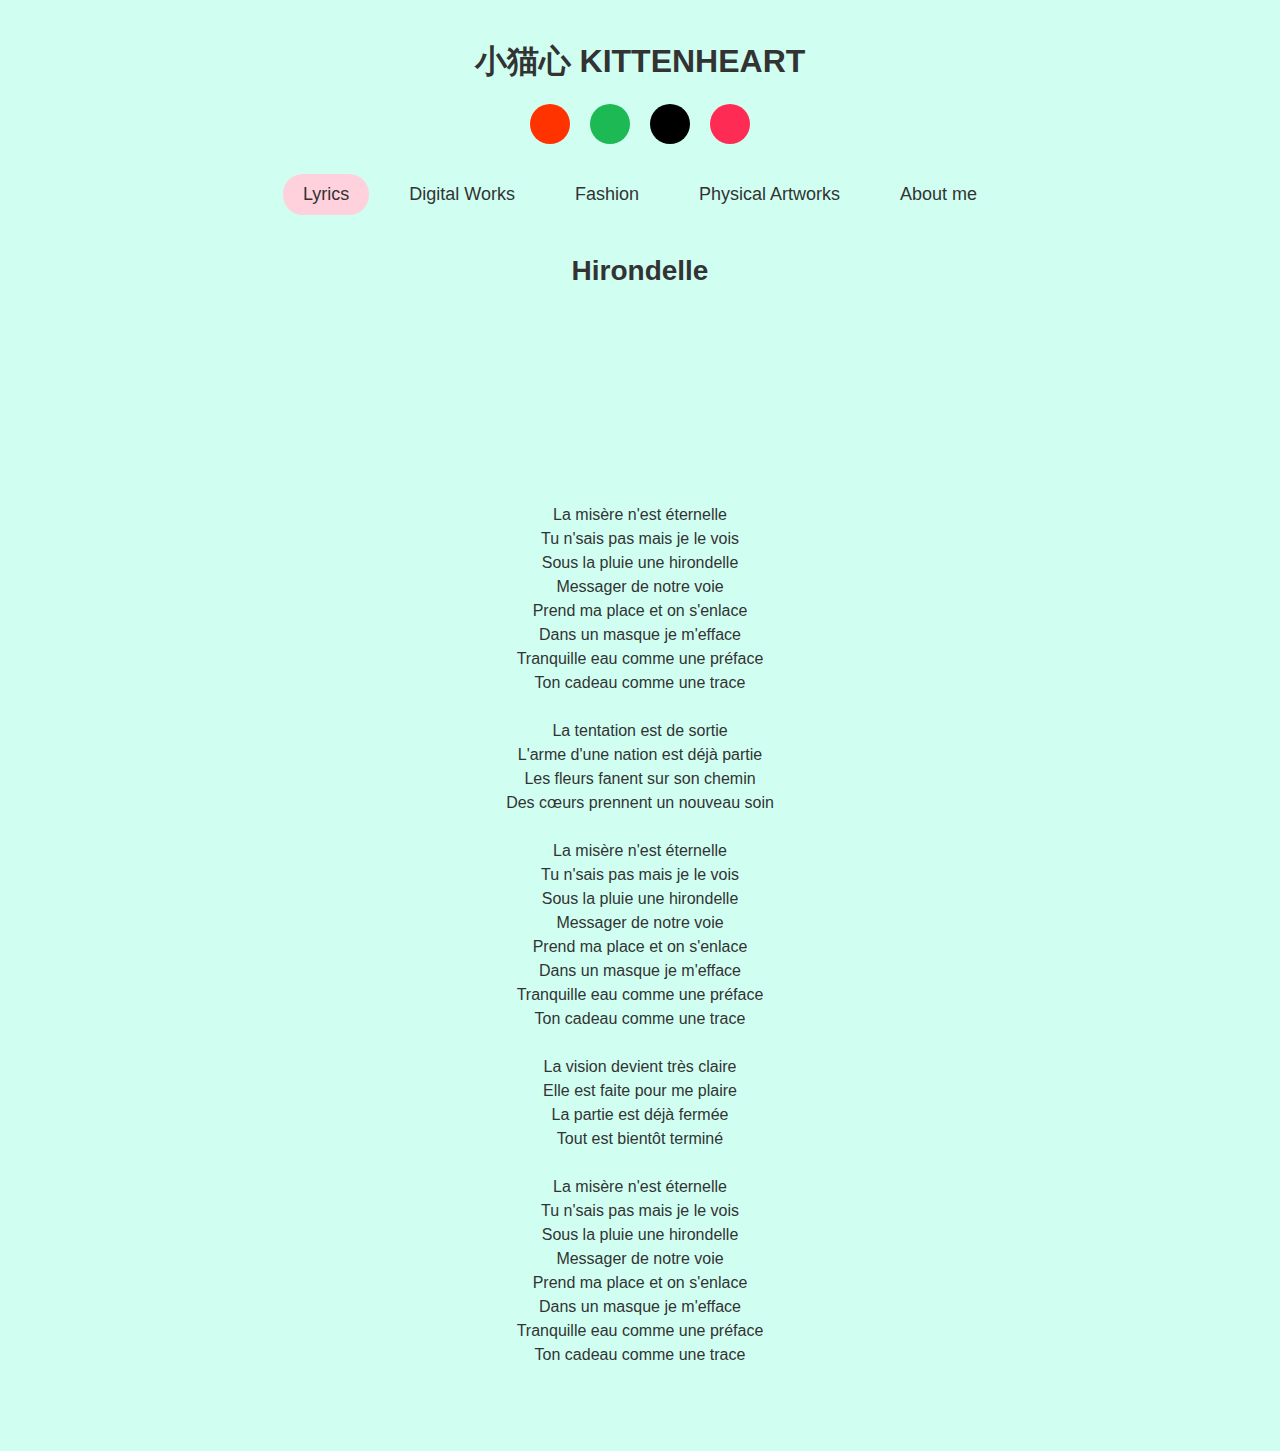
<file: lyrics.html>
<!DOCTYPE html>
<html lang="en">
<head>
    <meta charset="UTF-8">
    <meta name="viewport" content="width=device-width, initial-scale=1.0">
    <title>小猫心 KITTENHEART - Lyrics</title>
    <link rel="stylesheet" href="main.css">
</head>
<body>
    <div class="container">
        <header>
            <h1 class="title">小猫心 KITTENHEART</h1>
            <div class="social-icons">
                <div class="social-icon soundcloud"></div>
                <div class="social-icon spotify"></div>
                <div class="social-icon tiktok"></div>
                <div class="social-icon xiaohongshu"></div>
            </div>
            <nav>
                <a href="#lyrics" class="active">Lyrics</a>
                <a href="#digital-works">Digital Works</a>
                <a href="#fashion">Fashion</a>
                <a href="#physical-artworks">Physical Artworks</a>
                <a href="#about">About me</a>
            </nav>
        </header>

        <div class="lyrics-container">
            <h2>Hirondelle</h2>
            
            <div class="music-player">
                <iframe style="border-radius:12px" src="https://open.spotify.com/embed/track/1DYbJq0859bzOpPv6x6jS6?utm_source=generator&theme=1" 
                        width="100%" height="152" frameBorder="0" allowfullscreen="" 
                        allow="autoplay; clipboard-write; encrypted-media; fullscreen; picture-in-picture" 
                        loading="lazy"></iframe>
            </div>

            <div class="music-links"></div>

            <div class="lyrics">
                <pre>
La misère n'est éternelle
Tu n'sais pas mais je le vois
Sous la pluie une hirondelle
Messager de notre voie
Prend ma place et on s'enlace
Dans un masque je m'efface
Tranquille eau comme une préface
Ton cadeau comme une trace

La tentation est de sortie
L'arme d'une nation est déjà partie
Les fleurs fanent sur son chemin
Des cœurs prennent un nouveau soin

La misère n'est éternelle
Tu n'sais pas mais je le vois
Sous la pluie une hirondelle
Messager de notre voie
Prend ma place et on s'enlace
Dans un masque je m'efface
Tranquille eau comme une préface
Ton cadeau comme une trace

La vision devient très claire
Elle est faite pour me plaire
La partie est déjà fermée
Tout est bientôt terminé

La misère n'est éternelle
Tu n'sais pas mais je le vois
Sous la pluie une hirondelle
Messager de notre voie
Prend ma place et on s'enlace
Dans un masque je m'efface
Tranquille eau comme une préface
Ton cadeau comme une trace
                </pre>
            </div>
        </div>
    </div>
</body>
</file>
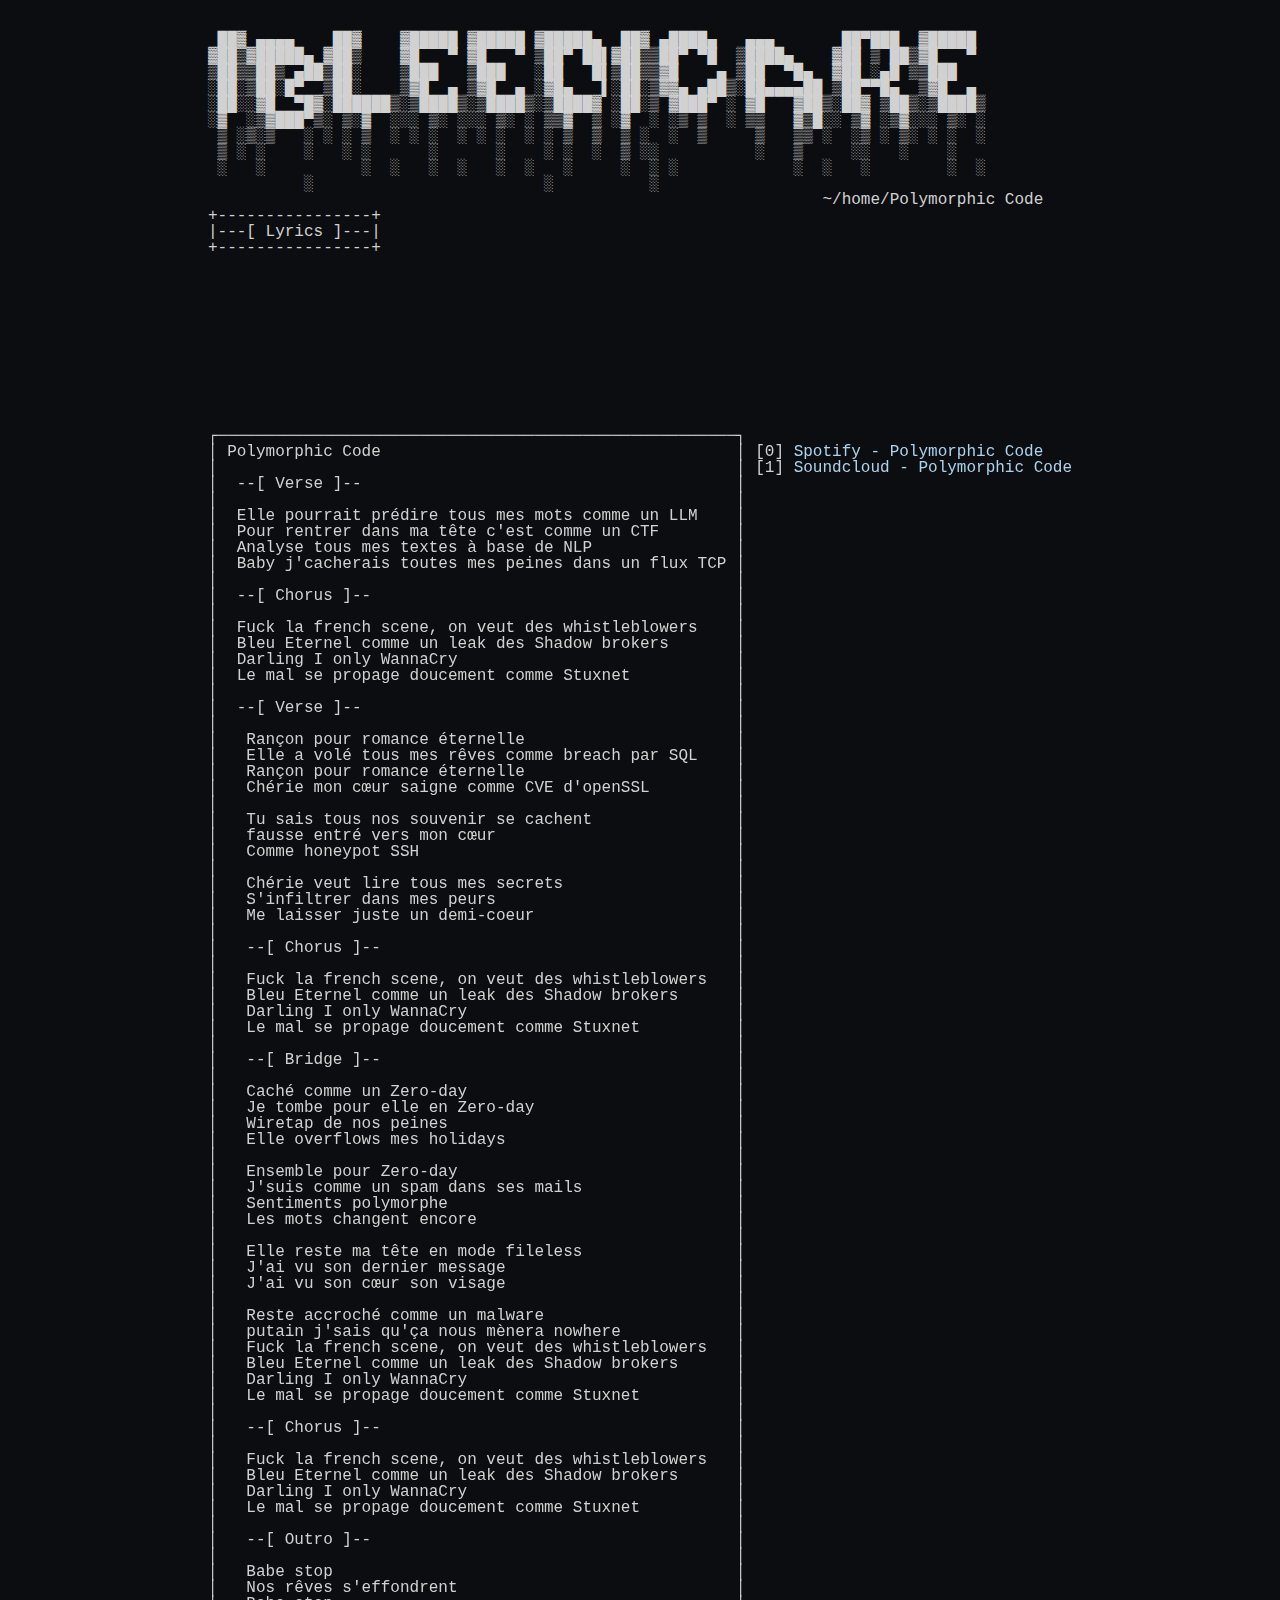
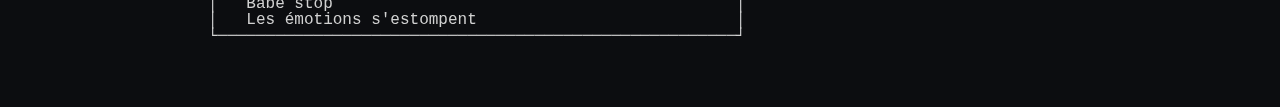
<file: template.html>
<html>
    <head>
        <title>IBleedIcare - Malware & Sh!t</title>
        <meta charset="utf-8"/>
        <style>
            body {
                background: #0c0d10;
                font-family: "Lucida Console", monospace;
                color: #d1d1d1;
                margin: 0 auto;
                padding: 1em 0 1em 0;
            }
            a { 
                color: #ACD2ED; 
                text-decoration: none; 
            }
            a:hover {
                text-decoration: underline;
            }
            pre {
                line-height: 1.0;
                font-size: 16px;
            }
        </style>
    </head>
    <body>
        <center>
            <div style="display: inline-block;text-align: left;">
                <pre>
 ██▓ ▄▄▄▄    ██▓    ▓█████ ▓█████ ▓█████▄  ██▓ ▄████▄   ▄▄▄       ██▀███  ▓█████ 
▓██▒▓█████▄ ▓██▒    ▓█   ▀ ▓█   ▀ ▒██▀ ██▌▓██▒▒██▀ ▀█  ▒████▄    ▓██ ▒ ██▒▓█   ▀ 
▒██▒▒██▒ ▄██▒██░    ▒███   ▒███   ░██   █▌▒██▒▒▓█    ▄ ▒██  ▀█▄  ▓██ ░▄█ ▒▒███   
░██░▒██░█▀  ▒██░    ▒▓█  ▄ ▒▓█  ▄ ░▓█▄   ▌░██░▒▓▓▄ ▄██▒░██▄▄▄▄██ ▒██▀▀█▄  ▒▓█  ▄ 
░██░░▓█  ▀█▓░██████▒░▒████▒░▒████▒░▒████▓ ░██░▒ ▓███▀ ░ ▓█   ▓██▒░██▓ ▒██▒░▒████▒
░▓  ░▒▓███▀▒░ ▒░▓  ░░░ ▒░ ░░░ ▒░ ░ ▒▒▓  ▒ ░▓  ░ ░▒ ▒  ░ ▒▒   ▓▒█░░ ▒▓ ░▒▓░░░ ▒░ ░
 ▒ ░▒░▒   ░ ░ ░ ▒  ░ ░ ░  ░ ░ ░  ░ ░ ▒  ▒  ▒ ░  ░  ▒     ▒   ▒▒ ░  ░▒ ░ ▒░ ░ ░  ░
 ▒ ░ ░    ░   ░ ░      ░      ░    ░ ░  ░  ▒ ░░          ░   ▒     ░░   ░    ░   
 ░   ░          ░  ░   ░  ░   ░  ░   ░     ░  ░ ░            ░  ░   ░        ░  ░
          ░                        ░          ░
                                                                ~/home/Polymorphic Code
+----------------+
|---[ Lyrics ]---|
+----------------+

<iframe style="border-radius:12px" src="https://open.spotify.com/embed/track/6qUYBeKXDxvzBwBHUje2vg?utm_source=generator&theme=1" width="100%" height="152" frameBorder="0" allowfullscreen="" allow="autoplay; clipboard-write; encrypted-media; fullscreen; picture-in-picture" loading="lazy"></iframe> 
┌──────────────────────────────────────────────────────┐
│ Polymorphic Code                                     │ [0] <a href="https://open.spotify.com/intl-fr/track/6qUYBeKXDxvzBwBHUje2vg?si=fa775cb9cc1e4f26">Spotify - Polymorphic Code</a>
│                                                      │ [1] <a href="https://soundcloud.com/slaughter-tone-records/ibleedicare-polymorphic-code">Soundcloud - Polymorphic Code</a>
│  --[ Verse ]--                                       │
│                                                      │
│  Elle pourrait prédire tous mes mots comme un LLM    │
│  Pour rentrer dans ma tête c'est comme un CTF        │
│  Analyse tous mes textes à base de NLP               │
│  Baby j'cacherais toutes mes peines dans un flux TCP │
│                                                      │
│  --[ Chorus ]--                                      │
│                                                      │ 
│  Fuck la french scene, on veut des whistleblowers    │ 
│  Bleu Eternel comme un leak des Shadow brokers       │
│  Darling I only WannaCry                             │
│  Le mal se propage doucement comme Stuxnet           │
│                                                      │
│  --[ Verse ]--                                       │
│                                                      │
│   Rançon pour romance éternelle                      │
│   Elle a volé tous mes rêves comme breach par SQL    │
│   Rançon pour romance éternelle                      │
│   Chérie mon cœur saigne comme CVE d'openSSL         │
│                                                      │
│   Tu sais tous nos souvenir se cachent               │
│   fausse entré vers mon cœur                         │
│   Comme honeypot SSH                                 │
│                                                      │
│   Chérie veut lire tous mes secrets                  │
│   S'infiltrer dans mes peurs                         │
│   Me laisser juste un demi-coeur                     │
│                                                      │
│   --[ Chorus ]--                                     │
│                                                      │
│   Fuck la french scene, on veut des whistleblowers   │
│   Bleu Eternel comme un leak des Shadow brokers      │
│   Darling I only WannaCry                            │
│   Le mal se propage doucement comme Stuxnet          │
│                                                      │
│   --[ Bridge ]--                                     │
│                                                      │
│   Caché comme un Zero-day                            │
│   Je tombe pour elle en Zero-day                     │
│   Wiretap de nos peines                              │
│   Elle overflows mes holidays                        │
│                                                      │
│   Ensemble pour Zero-day                             │
│   J'suis comme un spam dans ses mails                │
│   Sentiments polymorphe                              │
│   Les mots changent encore                           │
│                                                      │
│   Elle reste ma tête en mode fileless                │
│   J'ai vu son dernier message                        │
│   J'ai vu son cœur son visage                        │
│                                                      │
│   Reste accroché comme un malware                    │
│   putain j'sais qu'ça nous mènera nowhere            │
│   Fuck la french scene, on veut des whistleblowers   │
│   Bleu Eternel comme un leak des Shadow brokers      │
│   Darling I only WannaCry                            │
│   Le mal se propage doucement comme Stuxnet          │
│                                                      │
│   --[ Chorus ]--                                     │
│                                                      │
│   Fuck la french scene, on veut des whistleblowers   │
│   Bleu Eternel comme un leak des Shadow brokers      │
│   Darling I only WannaCry                            │
│   Le mal se propage doucement comme Stuxnet          │
│                                                      │
│   --[ Outro ]--                                      │
│                                                      │
│   Babe stop                                          │
│   Nos rêves s'effondrent                             │
│   Babe stop                                          │
│   Les émotions s'estompent                           │
└──────────────────────────────────────────────────────┘

                </pre>
            </div>
        </center>
    </body>
</html>
</file>
<file: main.css>
/* Reset Styles
----------------------------------------*/
* {
    margin: 0;
    padding: 0;
    box-sizing: border-box;
    font-family: Arial, sans-serif;
}

a {
    text-decoration: none;
    color: inherit;
}

/* Base Layout
----------------------------------------*/
body {
    background-color: #D0FFF2;
    padding: 20px;
}

.container {
    max-width: 800px;
    margin: 0 auto;
    padding: 20px;
    border-radius: 10px;
}

/* Header Styles
----------------------------------------*/
header {
    text-align: center;
    margin-bottom: 30px;
}

.title {
    font-size: 32px;
    margin-bottom: 20px;
    color: #333;
}

/* Social Media Icons
----------------------------------------*/
.social-icons {
    display: flex;
    justify-content: center;
    gap: 20px;
    margin-bottom: 30px;
}

.social-icon {
    display: flex;
    align-items: center;
    justify-content: center;
    width: 40px;
    height: 40px;
    border-radius: 50%;
    color: white;
    font-size: 20px;
    transition: transform 0.2s ease, box-shadow 0.2s ease;
    cursor: pointer;
}

.social-icon:hover {
    transform: translateY(-2px);
    box-shadow: 0 4px 8px rgba(0,0,0,0.2);
}
.social-icon.xiaohongshu {
    background-color: #FE2C55;
    overflow: hidden;
    display: flex;
    align-items: center;
    justify-content: center;
    padding: 8px;
}

.social-icon.xiaohongshu img {
    width: 32px;
    height: 32px;
    object-fit: cover;
    display:block
}
.social-icon.soundcloud { background-color: #FF3300; }
.social-icon.spotify { background-color: #1DB954; }
.social-icon.tiktok { background-color: #000000; }
.social-icon.xiaohongshu { background-color: #FE2C55; }

/* Navigation
----------------------------------------*/
nav {
    display: flex;
    justify-content: center;
    gap: 20px;
    margin-bottom: 40px;
}

nav a {
    text-decoration: none;
    color: #333;
    font-size: 18px;
    padding: 10px 20px;
    border-radius: 20px;
    transition: background-color 0.3s ease;
}

nav a.active {
    background-color: #FFD1DC;
    color: #333;
}

nav a:hover {
    background-color: #FFE4E9;
}

/* Lyrics Page Layout
----------------------------------------*/
.lyrics-page {
    max-width: 800px;
    margin: 0 auto;
    padding: 20px;
}

.song-section {
    margin-bottom: 60px;
    border-radius: 16px;
}

.song-section h2 {
    text-align: center;
    margin-bottom: 20px;
    font-size: 28px;
    color: #333;
}

/* Lyrics Container
----------------------------------------*/
.lyrics-container {
    text-align: center;
}

.lyrics-container h2 {
    font-size: 28px;
    margin-bottom: 20px;
    color: #333;
}

.music-player {
    margin-bottom: 20px;
}

.lyrics {
    text-align: center;
    padding: 20px;
    border-radius: 10px;
}

.lyrics pre {
    white-space: pre-wrap;
    word-wrap: break-word;
    font-size: 16px;
    line-height: 1.5;
    color: #333;
}

/* Language Selector
----------------------------------------*/
.language-selector {
    max-width: 800px;
    margin: 1rem auto;
    display: flex;
    justify-content: center;
    gap: 0.5rem;
    padding: 0.5rem;
    border-radius: 8px;
}

.lang-btn {
    display: flex;
    align-items: center;
    gap: 0.5rem;
    padding: 0.5rem 1rem;
    border: 1px solid #ddd;
    border-radius: 4px;
    background: #fff;
    cursor: pointer;
    transition: background-color 0.2s ease;
}

.lang-btn:hover {
    background: #f5f5f5;
}

.lang-btn.active {
    background: #e9ecef;
    border-color: #ced4da;
}

.lang-btn i {
    color: #666;
}

.lang-btn .lang-label {
    color: #333;
}

/* Translation Content
----------------------------------------*/
.translation-content {
    opacity: 1;
    transition: opacity 0.3s ease-in-out;
    text-align: center;
}

.translation-content.fade-out {
    opacity: 0;
}

.translation-content pre {
    white-space: pre-wrap;
    word-wrap: break-word;
    font-size: 16px;
    line-height: 1.5;
    color: #333;
    transition: transform 0.3s ease-in-out;
}

/* Songs List
----------------------------------------*/
.songs-list {
    max-width: 800px;
    margin: 0 auto;
    padding: 20px;
}

.songs-list h2 {
    text-align: center;
    font-size: 28px;
    margin-bottom: 20px;
    color: #333;
}

.songs-grid {
    display: grid;
    grid-template-columns: 1fr;
    max-width: 600px;
    margin: 20px auto;
    gap: 20px;
}

.song-item {
    background: none;
    padding: 20px;
    border-radius: 8px;
    text-align: center;
}

.song-item button {
    margin-top: 10px;
    background: none;
    padding: 8px 16px;
    border: none;
    border-radius: 4px;
    cursor: pointer;
    transition: background-color 0.3s;
}

/* Responsive Design
----------------------------------------*/
@media (max-width: 640px) {
    .lang-btn {
        padding: 0.4rem 0.8rem;
    }
}

.show-lyrics-btn {
    display: block;
    width: 100%;
    padding: 1rem;
    margin: 1rem 0;
    background: #FFD1DC;
    border: none;
    border-radius: 25px;
    font-size: 1rem;
    color: #333;
    cursor: pointer;
    transition: background-color 0.3s ease;
}

.show-lyrics-btn:hover {
    background: #FFE4E9;
}

.lyrics-content {
    max-height: 2000px;
    opacity: 1;
    overflow: hidden;
    transition: max-height 0.5s ease-in-out, opacity 0.3s ease-in-out;
}

.lyrics-content.hidden {
    max-height: 0;
    opacity: 0;
    pointer-events: none;
}
</file>
